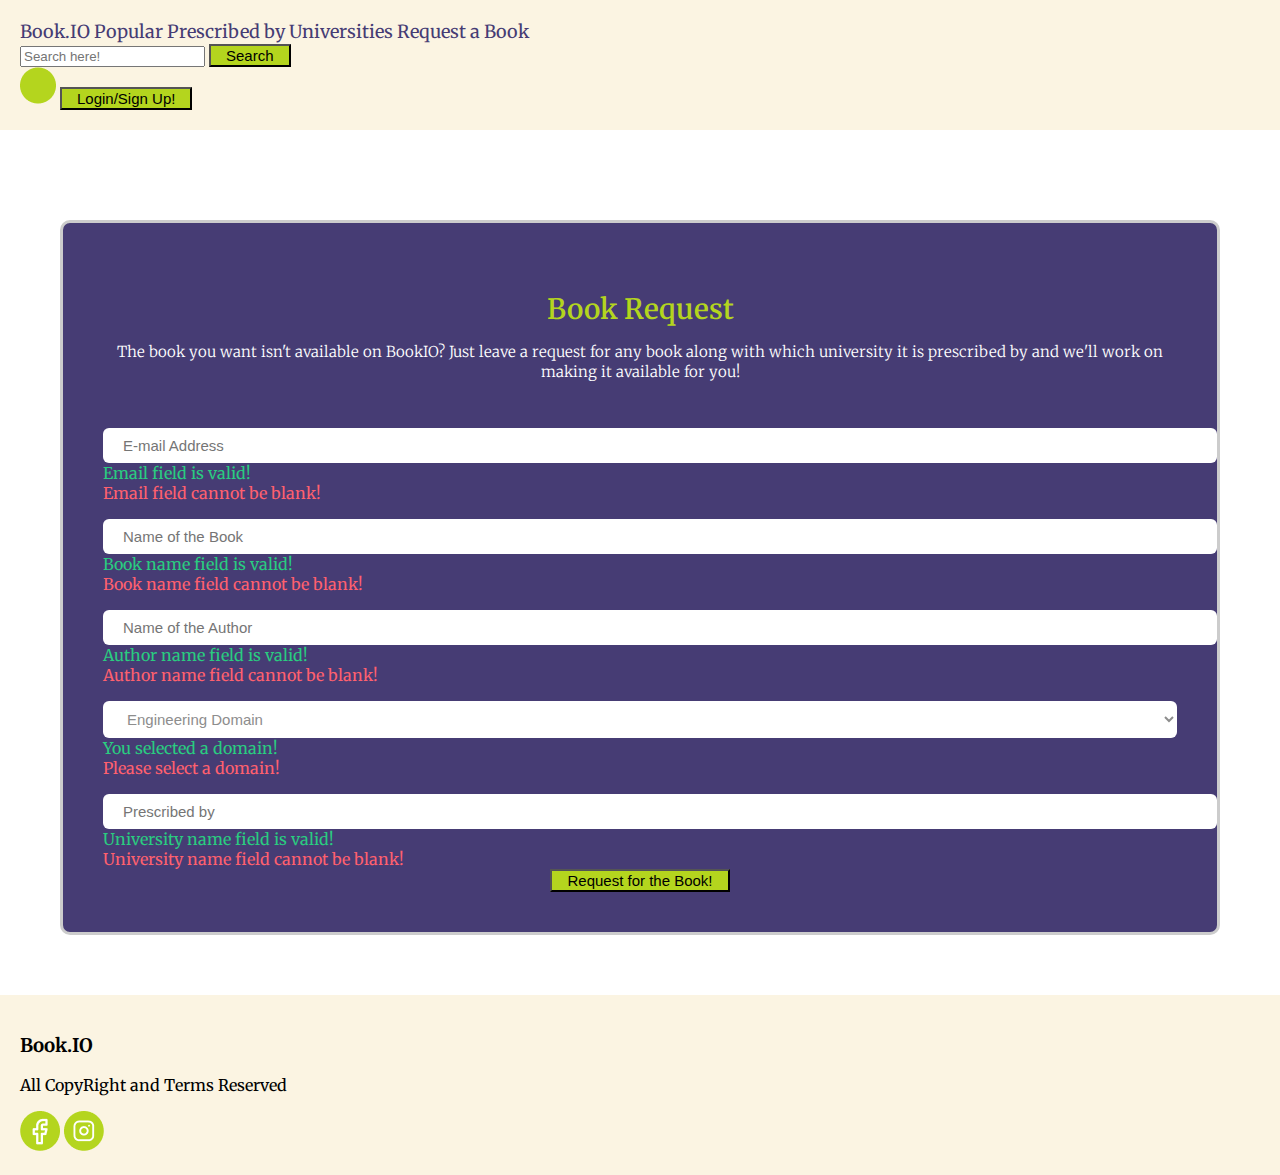
<file: wishlistform.html>
<!DOCTYPE html>
<html lang="en">
<head>
    <meta charset="UTF-8">
    <meta http-equiv="X-UA-Compatible" content="IE=edge">
    <meta name="viewport" content="width=device-width, initial-scale=1.0">
    <link href="https://cdn.jsdelivr.net/npm/bootstrap@5.2.2/dist/css/bootstrap.min.css" rel="stylesheet" integrity="sha384-Zenh87qX5JnK2Jl0vWa8Ck2rdkQ2Bzep5IDxbcnCeuOxjzrPF/et3URy9Bv1WTRi" crossorigin="anonymous">
    <link rel="stylesheet" href="wishlist.css">
    <link href="https://fonts.googleapis.com/css2?family=Merriweather&display=swap" rel="stylesheet">
    <link rel="preconnect" href="https://fonts.googleapis.com">
    <link rel="preconnect" href="https://fonts.gstatic.com" crossorigin>
    <title>Book Request - BookIO</title>
</head>
<body>

    <nav class="navbar navbar-expand-lg">
        <div class="container-fluid">
            <a class="navbar-brand" href="index.html">Book.IO</a>
            <a class="nav-link" href="index.html#popular">Popular</a>
            <a class="nav-link" href="uniprescribed.html">Prescribed by Universities</a>
            <a class="nav-link" href="wishlistform.html">Request a Book</a>
            <form class="d-flex" role="search">
                <input class="form-control me-2" type="search" placeholder="Search here!" aria-label="Search">
                <button class="btn" type="submit">Search</button>
            </form>
            <a href="profilepage.html" class="nav-link"><img src="./profile.png" alt=""></a>
            <a href="login_page.html"><button class="btn" type="submit" href="=">Login/Sign Up!</button></a>
        </div>
    </nav>

    <div class="form-body">
        <div class="row">
            <div class="form-holder">
                <div class="form-content">
                    <div class="form-items">
                        <h3>Book Request</h3>
                        <p>The book you want isn't available on BookIO? Just leave a request for any book along with which university it is prescribed by and we'll work on making it available for you!</p>
                        <form class="requires-validation" novalidate>

                            <div class="col-md-12">
                                <input class="form-control" type="email" name="email" placeholder="E-mail Address" required>
                                 <div class="valid-feedback">Email field is valid!</div>
                                 <div class="invalid-feedback">Email field cannot be blank!</div>
                            </div>

                            <div class="col-md-12">
                               <input class="form-control" type="text" name="name" placeholder="Name of the Book" required>
                               <div class="valid-feedback">Book name field is valid!</div>
                               <div class="invalid-feedback">Book name field cannot be blank!</div>
                            </div>

                            <div class="col-md-12">
                                <input class="form-control" type="text" name="name" placeholder="Name of the Author" required>
                                <div class="valid-feedback">Author name field is valid!</div>
                                <div class="invalid-feedback">Author name field cannot be blank!</div>
                             </div>

                           <div class="col-md-12">
                                <select class="form-select mt-3" required>
                                      <option selected disabled value="">Engineering Domain</option>
                                      <option value="jweb">Data Structures and Algorithms</option>
                                      <option value="sweb">Machine Learning</option>
                                      <option value="pmanager">Software Engineering</option>
                                      <option value="pmanager">Engineering Mathematics</option>
                                      <option value="pmanager">Computer Engineering and Architecture</option>
                                      <option value="pmanager">Thermodynamics</option>
                               </select>
                                <div class="valid-feedback">You selected a domain!</div>
                                <div class="invalid-feedback">Please select a domain!</div>
                           </div>

                           <div class="col-md-12">
                            <input class="form-control" type="text" name="name" placeholder="Prescribed by" required>
                            <div class="valid-feedback">University name field is valid!</div>
                            <div class="invalid-feedback">University name field cannot be blank!</div>
                         </div>
                           <div class="col-md-12 mt-3"></div>
                            <div class="form-button mt-3" style="text-align: center;">
                                <button id="submit" type="submit" class="btn">Request for the Book!</button>
                            </div>
                        </form>
                    </div>
                </div>
            </div>
        </div>
    </div>

    <div class="footer text-center">
        <h3>Book.IO</h3>
        <p>All CopyRight and Terms Reserved</p>
        <img src="./facebook.png" alt="ig" srcset="">
        <img src="./instagram.png" alt="mail" srcset="">
    </div>
</body>
</html>
</file>
<file: wishlist.css>
body {
    font-family: 'Merriweather', serif;
    box-sizing: border-box;
    margin: 0%;
    padding: 0%;
}
a {
    text-decoration: none;
    color: #463C74;
}
.navbar {
    background-color: #fbf4e2;
    margin-bottom: 30px;
    padding: 20px;
    font-size: 18px;
}
.navbar a:hover {
    cursor: pointer;
    color: #b4d51e;
}
.navbar a {
    color: #463C74;
    text-decoration: none;
}
.btn {
    font-size: 15px;
    padding-left: 15px;
    padding-right: 15px;
    background-color: #b4d51e;
}
.btn:hover,
.btn:focus {
    color: #fff;
    background-color: #463C74;
    border-color: #b4d51e;
}
.form-holder {

      display: flex;
      flex-direction: column;
      justify-content: center;
      align-items: center;
      text-align: center;
}

.form-holder .form-content {
    position: relative;
    text-align: center;
    display: -webkit-box;
    display: -moz-box;
    display: -ms-flexbox;
    display: -webkit-flex;
    display: flex;
    -webkit-justify-content: center;
    justify-content: center;
    -webkit-align-items: center;
    align-items: center;
    padding: 60px;
}

.form-content .form-items {
    color: white;
    background-color: #463C74;
    border: 3px solid #ccc;
    padding: 40px;
    display: inline-block;
    width: 100%;
    min-width: 540px;
    -webkit-border-radius: 10px;
    -moz-border-radius: 10px;
    border-radius: 10px;
    text-align: left;
    -webkit-transition: all 0.4s ease;
    transition: all 0.4s ease;
}
.form-content h3 {
    color: #b4d51e;
    text-align: center;
    font-size: 28px;
    font-weight: 600;
    margin-bottom: 10px;
}

.form-content h3.form-title {
    margin-bottom: 30px;
}
.form-content p {
    text-align: center;
    font-size: 15px;
    font-weight: 200;
    line-height: 20px;
    margin-bottom: 30px;
}


.form-content label, .was-validated .form-check-input:invalid~.form-check-label, .was-validated .form-check-input:valid~.form-check-label{
    color: #fff;
}

.form-content input[type=text], .form-content input[type=password], .form-content input[type=email], .form-content select {
    width: 100%;
    padding: 9px 20px;
    text-align: left;
    border: 0;
    outline: 0;
    border-radius: 6px;
    background-color: #fff;
    font-size: 15px;
    font-weight: 300;
    color: #8D8D8D;
    -webkit-transition: all 0.3s ease;
    transition: all 0.3s ease;
    margin-top: 16px;
}


.form-content textarea {
    position: static !important;
    width: 100%;
    padding: 8px 20px;
    border-radius: 6px;
    text-align: left;
    background-color: #fff;
    border: 0;
    font-size: 15px;
    font-weight: 300;
    color: #8D8D8D;
    outline: none;
    resize: none;
    height: 120px;
    -webkit-transition: none;
    transition: none;
    margin-bottom: 14px;
}

.form-content textarea:hover, .form-content textarea:focus {
    border: 0;
    background-color: #ebeff8;
    color: #8D8D8D;
}

.mv-up{
    margin-top: -9px !important;
    margin-bottom: 8px !important;
}

.invalid-feedback{
    color: #ff606e;
}

.valid-feedback{
   color: #2acc80;
}

.footer{
    background-color: #FBF4E2;
    padding: 20px;
}
</file>
